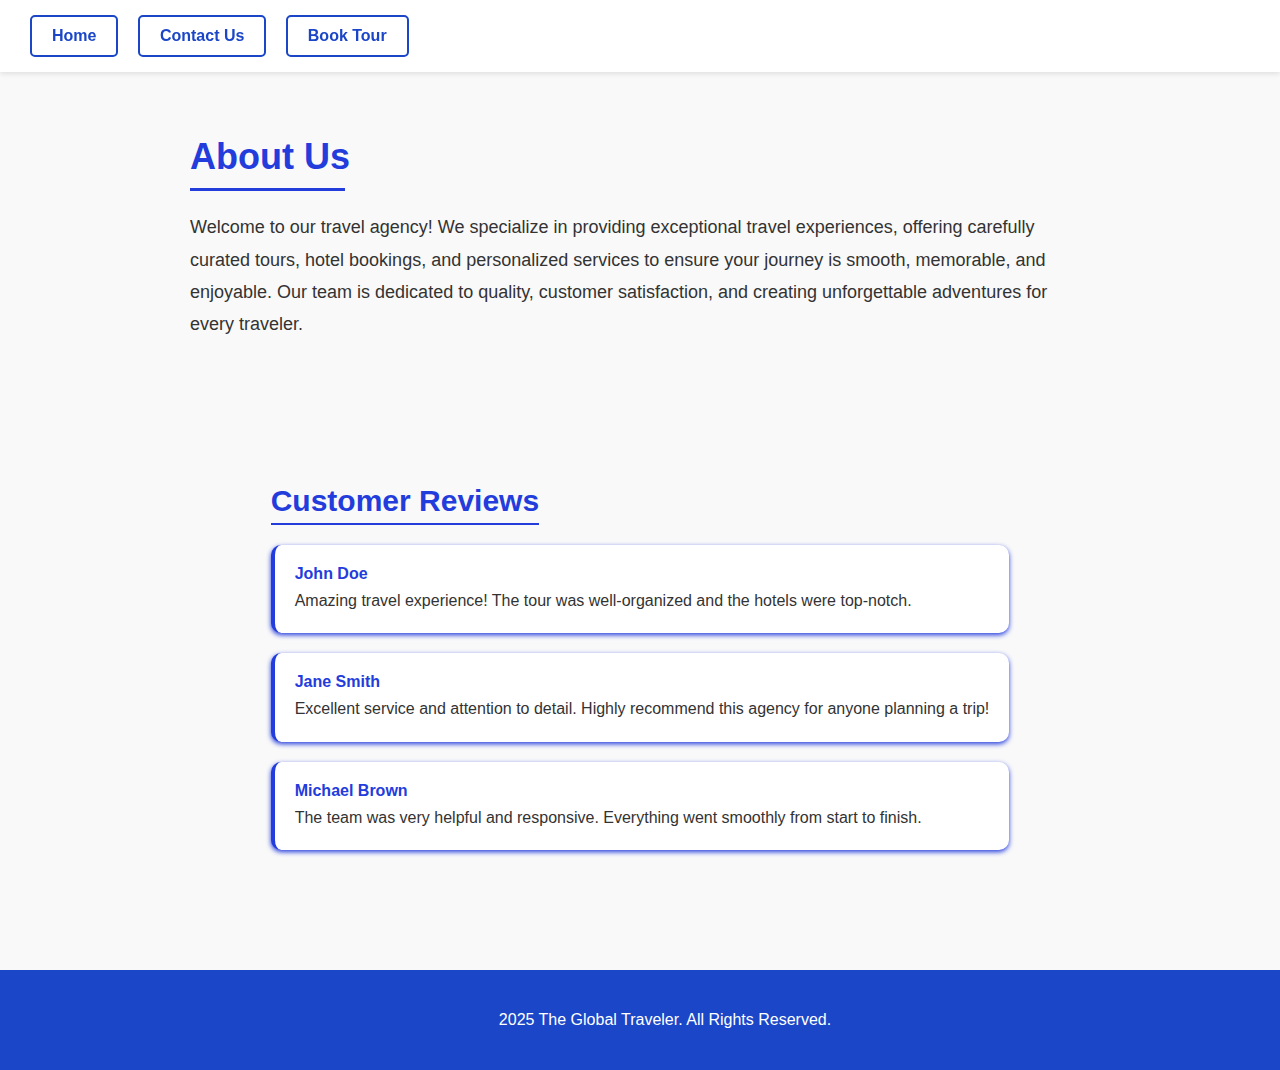
<file: aboutus.html>
<!DOCTYPE html>
<html lang="en">
<head>
    <meta charset="UTF-8">
    <meta name="viewport" content="width=device-width, initial-scale=1.0">
    <title>About Us - Travel Agency</title>
    <link rel="stylesheet" href="style.css">
</head>
<body>

    <!-- Horizontal Top Navigation Bar -->
    <nav class="top-nav">
    <div class="nav-left">
        <a href="index.html"> Home</a>
        <a href="contact.html">Contact Us</a>
        <a href="bookme.html">Book Tour</a>
        
    </div>
</nav>

    <!-- About Us Section -->
    <section class="about-container">
        <h1>About Us</h1>
        <div class="about-border"></div>
        <p>
            Welcome to our travel agency! We specialize in providing exceptional travel experiences,
            offering carefully curated tours, hotel bookings, and personalized services to ensure your
            journey is smooth, memorable, and enjoyable. Our team is dedicated to quality, customer
            satisfaction, and creating unforgettable adventures for every traveler.
        </p>
    </section>

    <!-- Reviews Section -->
    <section class="reviews-container">
        <h2>Customer Reviews</h2>

        <div class="review-box">
            <div class="reviewer">John Doe</div>
            <div class="review-text">Amazing travel experience! The tour was well-organized and the hotels were top-notch.</div>
        </div>

        <div class="review-box">
            <div class="reviewer">Jane Smith</div>
            <div class="review-text">Excellent service and attention to detail. Highly recommend this agency for anyone planning a trip!</div>
        </div>

        <div class="review-box">
            <div class="reviewer">Michael Brown</div>
            <div class="review-text">The team was very helpful and responsive. Everything went smoothly from start to finish.</div>
        </div>

    </section>

</body>

<footer>
    <p> 2025 The Global Traveler. All Rights Reserved.</p>
</footer>
</html>
</file>
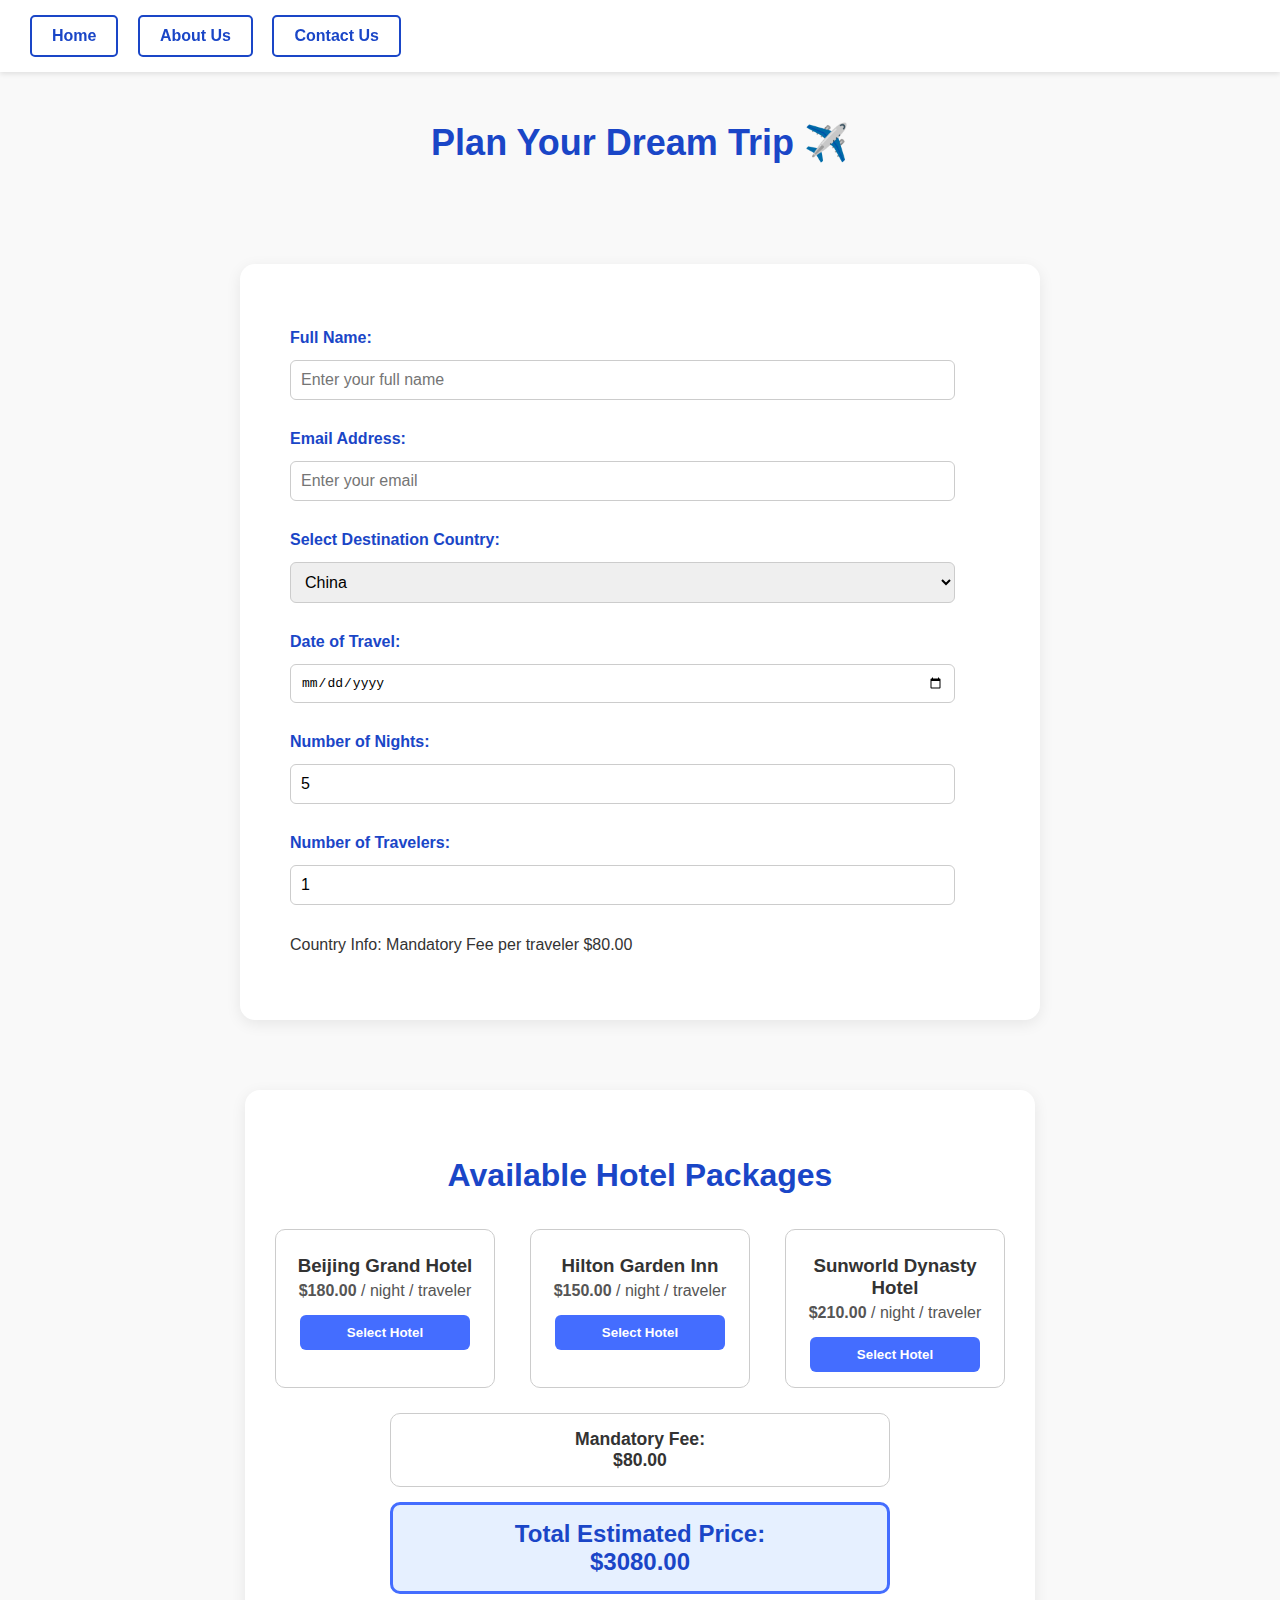
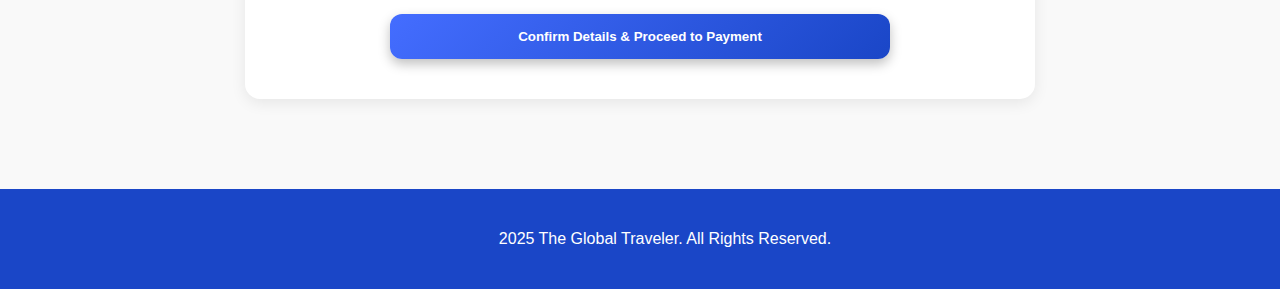
<file: bookme.html>
<!DOCTYPE html>
<html lang="en">
<head>
    <meta charset="UTF-8" />
    <meta name="viewport" content="width=device-width, initial-scale=1.0" />
    <title>Advanced Travel Booking - The Global Traveler</title>
    <link rel="stylesheet" href="style.css"> 
</head>

<body>

<nav class="top-nav">
    <div class="nav-left">
        <a href="index.html"> Home</a>
        <a href="aboutus.html">About Us</a>
        <a href="contact.html">Contact Us</a>
    </div>
</nav>

<div class="category-section">
    <h1>Plan Your Dream Trip ✈️</h1>
</div>

<div id="form-section" class="booking-form-container">
    <form id="travel-booking-form">
    
    <label for="name">Full Name:</label>
    <input type="text" id="name" required placeholder="Enter your full name">
    <label for="email">Email Address:</label>
    <input type="email" id="email" required placeholder="Enter your email">

    <label for="country">Select Destination Country:</label>
    <select id="country" required onchange="displayCountryDetails(this.value);">
        <option value="">-- Choose a Country --</option>
    </select>
    
    <label for="travel-date">Date of Travel:</label>
    <input type="date" id="travel-date" required>

    <label for="nights">Number of Nights:</label>
    <input type="number" id="nights" value="5" min="1" max="30" required onchange="calculatePrice();">
        
    <label for="travelers">Number of Travelers:</label>
    <input type="number" id="travelers" value="1" min="1" max="10" required onchange="calculatePrice();">

</form>
    
    <div id="country-description-area">
        <p id="country-description-text"></p>
    </div>
</div>

<div id="hotels-and-price-section" class="section hotel-display-section">
    <h2>Available Hotel Packages</h2>
    
    <div id="hotel-blocks-container" class="hotel-blocks-grid">
        <p style="text-align: center; color: #666; width: 100%;">Select a country above to view available hotels.</p>
    </div>
    
    <input type="hidden" id="selected-hotel-price" value="0">
    
    <div id="fee-display" class="info-box">
        Country Travel Fee: $0.00
    </div>
    
    <div id="price-display" class="info-box final-price">
        Total Estimated Price: $0.00
    </div>
    
    <button type="button" class="booktrip-btn" onclick="goToPayment();">
        Confirm Details & Proceed to Payment
    </button>
</div>

<div id="final-report-section" class="section" style="display: none; max-width: 600px;">
    <h2>1. Booking Summary</h2>
    <div id="booking-report-details">
        </div>

    <h2 style="margin-top: 40px;">2. Secure Payment</h2>
    <form id="payment-form" onsubmit="processPayment(event);">
        <label for="card-number">Card Number:</label>
        <input type="text" id="card-number" required placeholder="XXXX XXXX XXXX XXXX" maxlength="16">

        <div class="inline-fields" style="display: grid; grid-template-columns: 1fr 1fr; gap: 20px;">
            <div>
                <label for="expiry-date">Expiry (MM/YY):</label>
                <input type="text" id="expiry-date" required placeholder="MM/YY" maxlength="5">
            </div>
            <div>
                <label for="cvv">CVV:</label>
                <input type="text" id="cvv" required placeholder="XXX" maxlength="3">
            </div>
        </div>

        <label for="card-name">Name on Card:</label>
        <input type="text" id="card-name" required>
        
        <div id="payment-status" class="info-box" style="margin-top: 20px; display: none; background-color: #ffe0e0; color: #cc0000;"></div>

        <button type="submit" class="booktrip-btn" style="width: 100%; margin-top: 20px;">
            Pay Now <span id="payment-amount-display">$0.00</span>
        </button>
    </form>
</div>
<footer>
    <p> 2025 The Global Traveler. All Rights Reserved.</p>
</footer>
<script src="web.js"></script>
</body>
</html>
</file>
<file: style.css>
/* General Styles */

body {
    font-family: Arial, sans-serif;
    margin: 0;
    padding: 0;
    background-color: #f9f9f9;
    color: #333;
    
}


/* Horizontal Top Navigation Bar */nav.top-nav {
    display: flex; /* horizontal layout */
    justify-content: space-between;
    align-items: center;
    background-color: #ffffff;
    padding: 15px 30px;
    box-shadow: 0 2px 5px rgba(0,0,0,0.1);
    position: sticky;
    top: 0;
    z-index: 100;
}
  


nav.top-nav a {
    display: inline-block;
    text-decoration: none;
    color: #1a46c7;
    margin-right: 15px;
    padding: 10px 20px;
    border: 2px solid #1a46c7;
    border-radius: 5px;
    font-weight: 600;
    transition: all 0.3s ease;
}

nav.top-nav a:hover {
    background-color: #1a46c7;
    color: #fff;
}

/* HERO SECTION */
header.hero {
    background: url('image/background image.jpeg') no-repeat center/cover;
    color: #fff;
    padding: 140px 20px;
    text-align: center;
    position: relative;
}

header.hero::before {
    content: "";
    position: absolute;
    inset: 0;
    background: rgba(0,0,0,0.35);
    z-index: 0;
}

header.hero h1 {
    position:relative;
    z-index: 1;
    font-size: 48px;
    font-weight: 700;
}

/* BOOK TRIP BUTTON */
.booktrip-btn {
    display:block;
    position: relative;
    margin: 40px auto 0;
    background: linear-gradient(135deg, #446dff, #1a46c7);
    padding: 15px 15px;
    border-radius: 1px;
    color: rgb(255, 255, 255);
    font-weight: 600;
    margin-top: 10px;
    
    text-align: center;
    transition: all 0.3s ease;
    box-shadow: 0 5px 10px rgba(0,0,0,0.25);
}

.booktrip-btn:hover {
    transform: translateY(-5px) scale(1.05);
}

/* SECTION STYLING */
.section {
    max-width: 900px; /* keeps other sections limited */
    margin: 50px auto;
    padding: 40px 20px;
    background: #fff;
    border-radius: 15px;
    box-shadow: 0 4px 15px rgba(0,0,0,0.08);
}

/* Section Headings */
.section h2 {
    text-align: center;
    font-size: 32px;
    margin-bottom: 25px;
    color: #1a46c7;
    font-weight: 700;
}

/* SERVICES GRID */
.services-grid {
    display: grid;
    grid-template-columns: repeat(2, 1fr); /* exactly 2 cards per row */
    gap: 25px;
}

/* POPULAR DESTINATIONS SECTION */
#popular-destinations {
    max-width: 100%;
    margin: 50px auto;
    padding: 40px 20px;
    background: #fff;
    border-radius: 15px;
    box-shadow: 0 4px 15px rgba(0,0,0,0.08);
}

.dest-grid {
    display: grid;
    grid-template-columns: repeat(4, 1fr); /* exactly 3 cards per row */
    gap: 25px;
}

.hotel-grid {
    display: flex;
    flex-wrap:wrap;
    gap: 20px;
    justify-content: center;
    .card {
    flex: 1 1 calc(33.333% - 20px); /* 3 per row */
    box-sizing: border-box;
}
}

/* CARD DESIGN */
.card {
    background: #fff;
    border-radius: 15px;
    padding: 18px;
    text-align: center;
    box-shadow: 0 2px 8px rgba(0,0,0,0.1);
    transition: all 0.3s ease;
}

.card:hover {
    transform: translateY(-8px);
    box-shadow: 0 6px 20px rgba(0,0,0,0.2);
}

.card img {
    width: 100%;
    height: 150px;
    border-radius: 12px;
    object-fit: cover;
    margin-bottom: 10px;
}

/* BUTTONS INSIDE CARDS */
.card button {
    margin-top: 10px;
    padding: 10px 20px;
    background-color: #446dff;
    color: #fff;
    border: none;
    border-radius: 8px;
    cursor: pointer;
    font-weight: 600;
    transition: all 0.3s ease;
}

.card button:hover {
    background-color: #1a46c7;
    transform: scale(1.05);
}

/* CATEGORY SECTION */
.category-section {
    text-align: center;
    padding: 50px 20px;
}

.category-section h1 {
    font-size: 36px;
    color: #1a46c7;
    margin: 0;
}

/* TESTIMONIALS */
.testimonials .card {
    border-left: 4px solid #1a46c7;
}
/* Pricing Note below tours */
.pricing-note {
    text-align: center;
    font-size: 14px;
    color: #555;
    margin-top: 20px;
}

.pricing-note a {
    color: #1a46c7;
    font-weight: 600;
    text-decoration: underline;
}

.pricing-note a:hover {
    color: #446dff;
}
/* FOOTER */
footer {
    background: #1a46c7;
    color: white;
    text-align: center;
    padding: 25px;
    width: 100%;
    margin-top: auto; /* This keeps footer at page bottom */
}

/* RESPONSIVE FIX */
@media (max-width: 768px) {
    header.hero h1 {
        font-size: 32px;
    }

    nav.top-nav {
        text-align: center;
    }

    nav.top-nav a {
        margin: 5px;
    }

    .services-grid,
    .dest-grid,
    .testimonials {
        grid-template-columns: 1fr;
    }
}
/* 1. SCROLL-TO-TOP BUTTON */
#scrollToTopBtn {
    display: none; 
    position: fixed; 
    bottom: 25px;
    right: 25px;
    z-index: 99; 
    border: none;
    outline: none;
    background-color: #1a46c7; 
    color: white;
    cursor: pointer;
    padding: 12px 18px;
    border-radius: 50%; 
    font-size: 24px;
    line-height: 1; 
    box-shadow: 0 4px 8px rgba(0,0,0,0.3);
    transition: background-color 0.3s ease;
}

#scrollToTopBtn:hover {
    background-color: #446dff;
}

.scroll-reveal {
    opacity: 0;
    transform: translateY(40px); 
    transition: opacity 0.8s ease-out, transform 0.8s ease-out;
}

.scroll-reveal.visible {
    opacity: 1;
    transform: translateY(0);
}
/*------------------------------ ABOUT US page css------------------ a
/* General Page Styles */
/* General Styles */
body {
    font-family: Arial, sans-serif;
    margin: 0;
    padding: 0;
    background-color: #f9f9f9;
    color: #ffffff;
}

/* Horizontal Top Navigation Bar */
nav {
    display: block; /* ensure horizontal layout */
    background-color: #fff;
    padding: 15px 30px;
    box-shadow: 0 2px 5px rgba(255, 255, 255, 0.1);
    position: sticky;
    top: 0;
    z-index: 100;
}

nav a {
    display: inline-block; /* horizontal layout */
    text-decoration: none;
    color: #233cdc;
    margin-right: 15px;
    padding: 10px 20px;
    border: 2px solid #233cdc;
    border-radius: 5px;
    transition: all 0.3s ease;
}

nav a:hover {
    background-color: #233cdc;
    color: #fff;
}

/* About Us Section */
/* Ensure full height */
html, body {
    height: 100%;
    margin: 0;
    padding: 0;
}

body {
    display: flex;
    flex-direction: column;
}

/* About Section */
.about-container {
    max-width: 900px;
    margin: 40px auto;
    padding: 0 20px;
}

.about-container h1 {
    font-size: 36px;
    color: #233cdc;
    margin-bottom: 10px;
}

.about-border {
    width: 155px;
    height: 3px;
    background-color: #233cdc;
    margin-bottom: 20px;
}

.about-container p {
    line-height: 1.8;
    font-size: 18px;
}

/* Reviews Section */
.reviews-container {
    max-width: 900px;
    margin: 60px auto;
    padding: 0 20px;
}

.reviews-container h2 {
    color: #233cdc;
    font-size: 30px;
    margin-bottom: 20px;
    width: fit-content;
    border-bottom: 2px solid #233cdc;
    padding-bottom: 5px;
}

/* Review Boxes */
.review-box {
    background-color: #fff;
    padding: 20px;
    margin-bottom: 20px;
    border-radius: 10px;
    border-left: 4px solid #233cdc;
    box-shadow: 0 2px 5px #233cdc;
    transition: transform 0.3s ease, box-shadow 0.3s ease;
}

.review-box:hover {
    transform: translateX(5px);
    box-shadow: 0 6px 15px #233cdc;
}

.reviewer {
    font-weight: bold;
    margin-bottom: 5px;
    color: #233cdc;
}

.review-text {
    font-size: 16px;
    line-height: 1.6;
}

/* Footer always at bottom */
footer {
    background: #1a46c7;
    color: white;
    text-align: center;
    padding: 25px;
    width: 100%;
    margin-top: auto;
}
/* ------------------------------------contact us ka css--------------------------------------*/
body {
    font-family: Arial, sans-serif;
    margin: 0;
    padding: 0;
    background-color: #f9f9f9;
    color: #333;
}

/* Horizontal Top Navigation Bar */
nav.top-nav {
    display: block;
    background-color: #ffffff;
    padding: 15px 30px;
    box-shadow: 0 2px 5px rgba(0,0,0,0.1);
    position: sticky;
    top: 0;
    z-index: 100;
}

nav.top-nav a {
    display: inline-block;
    text-decoration: none;
    color: #1a46c7;
    margin-right: 15px;
    padding: 10px 20px;
    border: 2px solid #1a46c7;
    border-radius: 5px;
    font-weight: 600;
    transition: all 0.3s ease;
}

nav.top-nav a:hover {
    background-color: #1a46c7;
    color: #fff;
}

/* HERO SECTION */
header.hero {
    background: url('image/background image.jpeg') no-repeat center/cover;
    color: #fff;
    padding: 140px 20px;
    text-align: center;
    position: relative;
}

header.hero::before {
    content: "";
    position: absolute;
    inset: 0;
    background: rgba(0,0,0,0.35);
    z-index: 0;
}

header.hero h1 {
    position: relative;
    z-index: 1;
    font-size: 48px;
    font-weight: 700;
}

/* SECTION STYLING */
.section {
    max-width: 900px;
    margin: 50px auto;
    padding: 40px 20px;
    background: #fff;
    border-radius: 15px;
    box-shadow: 0 4px 15px rgba(0,0,0,0.08);
}

/* Section Headings */
.section h2 {
    text-align: center;
    font-size: 32px;
    margin-bottom: 25px;
    color: #1a46c7;
    font-weight: 700;
}

/* CONTACT FORM STYLING */
#contact-form form input,
#contact-form form textarea {
    width: 98%;
    padding: 10px;
    margin-top: 10px;
    border: 1px solid #ccc;
    border-radius: 40px;
    font-size: 14px;
    transition: all 0.3s ease;
}

#contact-form form input:focus,
#contact-form form textarea:focus {
    border-color: #446dff;
    box-shadow: 0 0 8px rgba(68, 109, 255, 0.3);
    outline: none;
}

.name-fields {
    display: flex;
    grid-template-columns: 4fr 4fr;
    gap: 20px;
}

/* BUTTON */
#contact-form form button {
    background: linear-gradient(135deg, #446dff, #1a46c7);
    color: #fff;
    border: none;
    padding: 12px 30px;
    border-radius: 12px;
    font-weight: 600;
    cursor: pointer;
    margin-top: 20px;
    transition: all 0.3s ease;
    box-shadow: 0 5px 12px rgba(0,0,0,0.25);
}

#contact-form form button:hover {
    transform: translateY(-3px) scale(1.05);
    background: linear-gradient(135deg, #1a46c7, #446dff);
}

/* CONTACT INFO CARDS */
#contact-info .services-grid {
    display: grid;
    grid-template-columns: repeat(3, 1fr);
    gap: 25px;
}

#contact-info .card {
    background: #ffeff7;
    border-radius: 20px;
    padding: 20px;
    text-align: center;
    font-size: 16px;
    box-shadow: 0 4px 15px rgba(0,0,0,0.08);
    transition: all 0.3s ease;
}

#contact-info .card:hover {
    transform: translateY(-8px);
    box-shadow: 0 6px 20px rgba(0,0,0,0.2);
}

/* FOOTER */
footer {
    background: #1a46c7;
    color: white;
    text-align: center;
    padding: 20px;
    margin-top: 40px;
}

/* RESPONSIVE FIX */
@media (max-width: 768px) {
    #contact-info .services-grid {
        grid-template-columns: 1fr;
    }

    .name-fields {
        grid-template-columns: 1fr;
    }

    header.hero h1 {
        font-size: 32px;
    }

    nav.top-nav a {
        margin: 5px;
    }
}



/*--------------------bookk me ki css------------------*/

body {
    font-family: Arial, sans-serif;
    margin: 0;
    padding: 0;
    background-color: #f9f9f9;
    color: #333;
}

/* Horizontal Top Navigation Bar */
nav.top-nav {
    display: block;
    background-color: #ffffff;
    padding: 15px 30px;
    box-shadow: 0 2px 5px rgba(0,0,0,0.1);
    position: sticky;
    top: 0;
    z-index: 100;
}

nav.top-nav a {
    display: inline-block;
    text-decoration: none;
    color: #1a46c7;
    margin-right: 15px;
    padding: 10px 20px;
    border: 2px solid #1a46c7;
    border-radius: 5px;
    font-weight: 600;
    transition: all 0.3s ease;
}

nav.top-nav a:hover {
    background-color: #1a46c7;
    color: #fff;
}

/* CATEGORY SECTION (For Main Titles) */
.category-section {
    text-align: center;
    padding: 50px 20px;
}

.category-section h1 {
    font-size: 36px;
    color: #1a46c7;
    margin: 0;
}

/* SECTION STYLING (For Hotel container) */
.section {
    max-width: 900px; 
    margin: 50px auto;
    padding: 40px 20px;
    background: #fff;
    border-radius: 15px;
    box-shadow: 0 4px 15px rgba(0,0,0,0.08);
}

.section h2 {
    text-align: center;
    font-size: 32px;
    margin-bottom: 25px;
    color: #1a46c7;
    font-weight: 700;
}

/* --- BOOKING FORM & FIELDS STYLES (Vertical Stacked) --- */

.booking-form-container {
    max-width: 800px;       
    width: 100%;            
    margin: 50px auto 20px auto;
    padding: 50px;          
    background: #fff;
    border-radius: 15px;
    box-shadow: 0 4px 15px rgba(0,0,0,0.08);
    box-sizing: border-box; /* Prevent sudden resize */
}

.booking-form-container label {
    display: block;
    margin-top: 15px;
    margin-bottom: 5px;
    font-weight: 600;
    color: #1a46c7;
}

.booking-form-container input[type="text"],
.booking-form-container input[type="email"],
.booking-form-container input[type="date"],
.booking-form-container input[type="number"],
.booking-form-container select {
    width: 95%;
    padding: 10px;
    margin: 8px 0 15px 0;
    border: 1px solid #ccc;
    border-radius: 6px;
    font-size: 1em;
    box-sizing: border-box;
    transition: border-color 0.3s ease;
}

.booking-form-container input:focus,
.booking-form-container select:focus {
    border-color: #446dff;
    outline: none;
}

/* --- Hotel Button --- */
.hotel-block .select-btn {
    display: block;
    width: 90%; 
    margin: 15px auto 0 auto; 
    background-color: #446dff; 
    color: white; 
    padding: 10px 15px; 
    border: none;
    border-radius: 6px;
    cursor: pointer;
    font-weight: 600;
    transition: background-color 0.3s ease, transform 0.2s ease;
}

.hotel-block .select-btn:hover {
    background-color: #1a46c7; 
    transform: translateY(-2px);
}

.hotel-block.selected .select-btn {
    background-color: #008000; 
    cursor: default;
    font-size: 0.9em; 
}

.hotel-block.selected .select-btn::after {
    content: " (Selected)"; 
    font-weight: 400;
    display: inline; 
    margin-left: 5px; 
}

/* Hotel Block Styling */
.hotel-block {
    border: 1px solid #ccc;
    padding: 15px;
    border-radius: 10px;
    margin: 10px;
    text-align: center;
    width: 220px;
    box-sizing: border-box;
    transition: box-shadow 0.3s ease;
}

.hotel-block:hover {
    box-shadow: 0 4px 12px rgba(0,0,0,0.2);
}

.hotel-block h3 { margin: 10px 0 5px 0; }
.hotel-block p { margin: 5px 0; color: #555; }

.hotel-blocks-grid {
    display: flex;
    flex-wrap: wrap;
    justify-content: center;
    gap: 15px;
    width: 100%;
    box-sizing: border-box;
}

.info-box {
    margin: 15px auto;
    padding: 15px;
    border: 1px solid #ccc;
    border-radius: 10px;
    font-size: 1.1em;
    font-weight: 600;
    text-align: center;
    max-width: 500px; 
    box-sizing: border-box;
}

.final-price {
    border: 3px solid #446dff;
    background-color: #e6f0ff;
    font-size: 1.5em;
    color: #1a46c7;
}

.booktrip-btn {
    display: block;
    margin: 20px auto 0 auto;
    width: 500px;
    background: linear-gradient(135deg, #446dff, #1a46c7);
    padding: 15px 35px;
    border-radius: 12px;
    color: white;
    font-weight: 600;
    transition: all 0.3s ease;
    box-shadow: 0 5px 12px rgba(0,0,0,0.25);
    border: none;
    cursor: pointer;
    text-align: center;
    box-sizing: border-box;
}

.booktrip-btn:hover { transform: translateY(-3px); }

footer {
    background: #1a46c7;
    color: white;
    text-align: center;
    padding: 25px;
    margin-top: 40px;
}

@media (max-width: 768px) {
    .hotel-blocks-grid {
        flex-direction: column; 
        align-items: center; 
        gap: 20px;
    }
    .hotel-block {
        width: 90%; 
    }
    .booktrip-btn, .info-box {
        width: 90% !important;
    }
    .booking-form-container {
        margin: 30px 15px;
        padding: 30px 20px;
    }
    /* ------------------- LOCATION MAP ------------------- */
#location-map {
    max-width: 900px;
    margin: 50px auto;
    padding: 40px 20px;
    background: #fff;
    border-radius: 15px;
    box-shadow: 0 4px 15px rgba(0,0,0,0.08);
    text-align: center;
}
/*------------map wala part----------------*//* Horizontal Map Section */
.map-horizontal-container {
    display: flex;
    flex-wrap: wrap; /* stack on small screens */
    gap: 20px;
    align-items: center;
}

.map-text {
    flex: 1;
    min-width: 250px;
    font-size: 16px;
    color: #1a46c7;
}

.map-container {
    flex: 2;
    min-width: 300px;
    height: 350px;
    border-radius: 10px;
    overflow: hidden;
    box-shadow: 0 2px 10px rgba(0,0,0,0.2);
}

.map-container iframe {
    width: 100%;
    height: 100%;
    border: 0;
}

/* Responsive: stack vertically on smaller screens */
@media (max-width: 768px) {
    .map-horizontal-container {
        flex-direction: column;
    }

    .map-container {
        height: 300px;
    }
}


}
</file>
